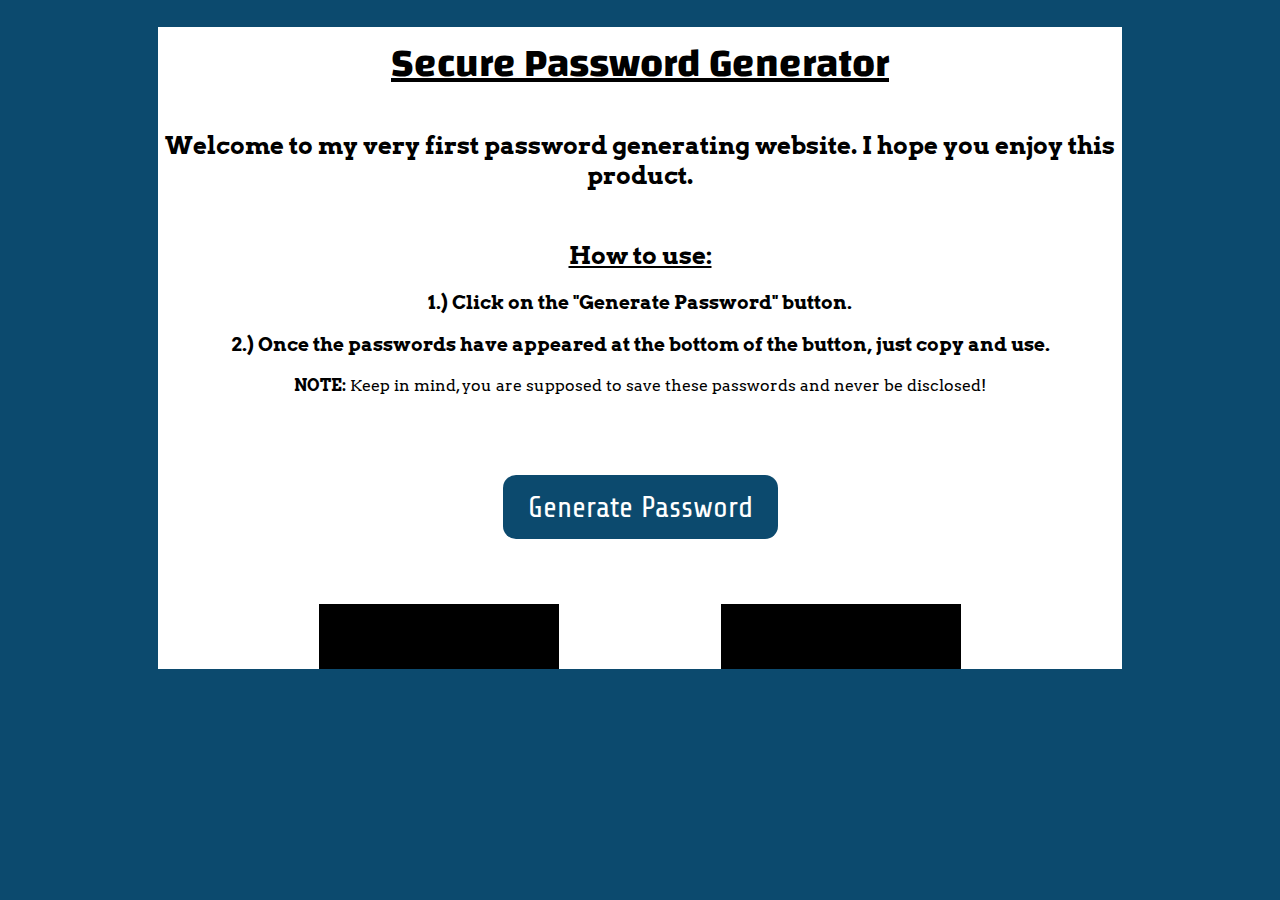
<file: password-generator.html>
<!DOCTYPE html>
<html lang="en">
    <head>
        <meta charset="UTF-8">
        <meta http-equiv="X-UA-Compatible" content="IE=edge">
        <meta name="viewport" content="width=device-width, initial-scale=1.0">
        <link rel="stylesheet" type="text/css" href="password-generator.css">
        <title>Password Generator | A.R.K. Webpages</title>
    </head>
    <body>
        <div id="main-frame1">
            <div>
                <h1 id="main-title-index">Secure Password Generator</h1>
            </div>
            
            <div>
                <h2 id="main-description-index">Welcome to my very first password generating website. I hope you enjoy this product.</h2>
            </div>
            
            <div>
                <h2 id="how-to-use-text"> How to use: </h2> 
            </div>
            
            <div id="how-to-description-div">
                <h3> 1.) Click on the "Generate Password" button.</h3><h3>2.) Once the passwords have appeared at the bottom of the button, just copy and use.</h3> </h3> <strong>NOTE:</strong> Keep in mind, you are supposed to save these passwords and never be disclosed! </h3>
            </div>

            <div>
                <button id="generate-password-btn1" onClick="triggerPassword()">Generate Password</button>
            </div>
            
            <div id="pass-holder1">
                <div class="password-placeholder-box"> 
                    <p id="password-placeholder1"></p>
                </div>
                <div class="password-placeholder-box">
                    <p id="password-placeholder2"></p>
                </div>
            </div>
        </div>


        <script src="password-generator.js"></script>
    </body>
</html>
</file>
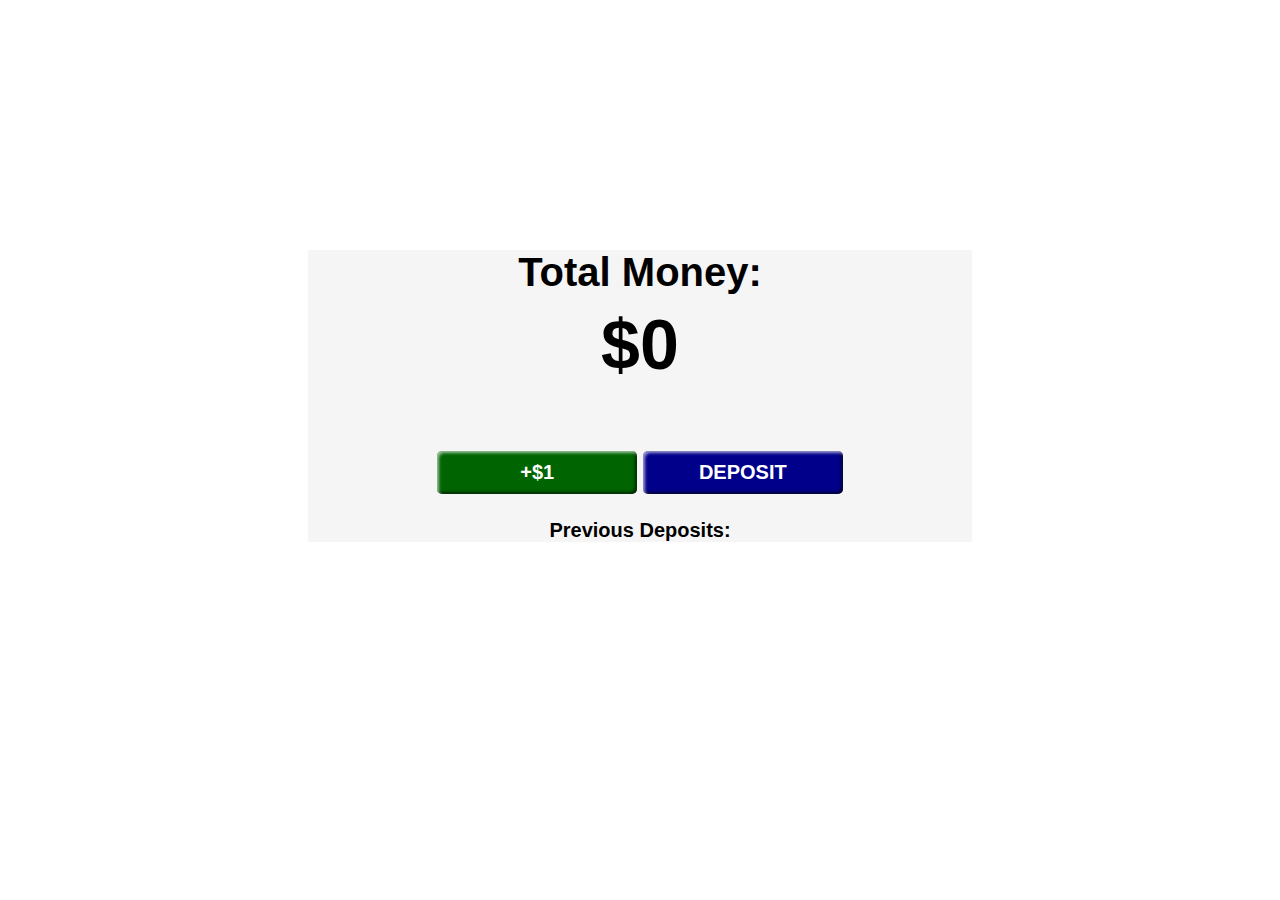
<file: project-increment.html>
<!DOCTYPE html>
<html>
    <head>
        <meta charset="UTF-8">
        <meta http-equiv="X-UA-Compatible" content="IE=edge">
        <meta name="viewport" content="width=device-width, initial-scale=1.0">
        <link rel="stylesheet" href="project-increment.css">
        <title>Money Clicker | A.R.K. Webpages</title>
    </head>
    <body>
        <div id="main-money-clicker-interface">
            <h1>Total Money:</h1>
            <h2 id="count-el">$0</h2>
        <br>
        <br>
            <button id="increment-btn" onclick="increment()">+$1</button>
            <button id="save-btn" onclick="save()">DEPOSIT</button>
            <p id="save-el">Previous Deposits: </p>
        </div>
        
        <script src="project-increment.js"></script>
    </body>
</html>
</file>
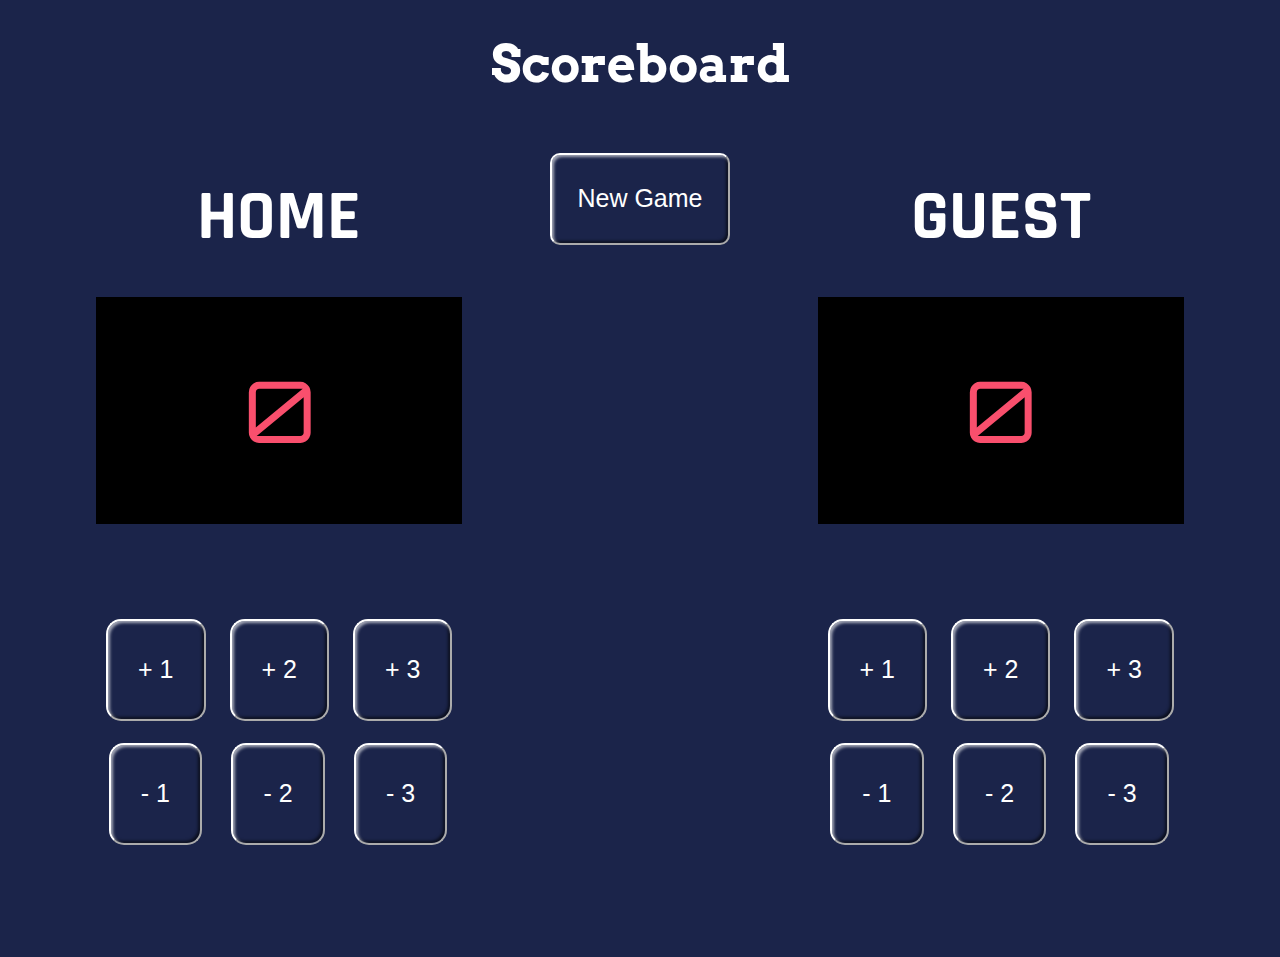
<file: project-scoreboard.html>
<!DOCTYPE html>
<html lang="en">
    <head>
        <meta charset="UTF-8">
        <meta http-equiv="X-UA-Compatible" content="IE=edge">
        <meta name="viewport" content="width=device-width, initial-scale=1.0">
        <link rel="stylesheet" type="text/css" href="project-scoreboard.css">
        <title>Score Board | A.R.K. Webpages</title>
    </head>

    <body>
        <h1 id="main-title-scoreboard">Scoreboard</h1>


        <div class="container-buttons">
            <div>
                <h3 class="subheading-scoreboard">HOME</h3>
                <p id="numHome-el">0</p>
                <div>
                    <Button class="button-design-positive" onclick="incrementHomePlus1()">+ 1</Button>
                    <button class="button-design-positive" onclick="incrementHomePlus2()">+ 2</button>
                    <button class="button-design-positive" onclick="incrementHomePlus3()">+ 3</button>
                </div>
                <div>
                    <button class="button-design-negative" onclick="incrementHomeMinus1()">- 1</button>
                    <button class="button-design-negative" onclick="incrementHomeMinus2()">- 2</button>
                    <button class="button-design-negative" onclick="incrementHomeMinus3()">- 3</button>
                </div>
                
            </div>
            <div id="resetUniversal">
                <button id="button-design-newgame" onclick="resetUniversalScore()">New Game</button>
            </div>
            <div>
                <h3 class="subheading-scoreboard">GUEST</h3>
                <p id="numGuest-el">0</p>
                <div>
                    <button class="button-design-positive" onclick="incrementGuestPlus1()">+ 1</button>
                    <button class="button-design-positive" onclick="incrementGuestPlus2()">+ 2</button>
                    <button class="button-design-positive" onclick="incrementGuestPlus3()">+ 3</button>
                </div>
                <div>
                    <button class="button-design-negative" onclick="incrementGuestMinus1()">- 1</button>
                    <button class="button-design-negative" onclick="incrementGuestMinus2()">- 2</button>
                    <button class="button-design-negative" onclick="incrementGuestMinus3()">- 3</button>
                </div>
            </div>
        </div>


        <script src="project-scoreboard.js"></script>
    </body>
</html>
</file>
<file: password-generator.css>
/*--- Fonts ---*/

/*Changa*/ @import url('https://fonts.googleapis.com/css2?family=Changa&display=swap');

/*Share Tech*/ @import url('https://fonts.googleapis.com/css2?family=Share+Tech&display=swap');

/*Source Code Pro */ @import url('https://fonts.googleapis.com/css2?family=Source+Code+Pro&display=swap');

/*Arvo */ @import url('https://fonts.googleapis.com/css2?family=Arvo&display=swap');


/*--- Fonts end---*/

body {
    text-align: center;
    background-color: #0C4A6E;
}

#main-frame1 {
    margin-right: 150px;
    margin-left: 150px;
    background-color: white;
}

#main-title-index {
    font-family: 'Changa', sans-serif;
    text-decoration: underline;
    font-size: 40px;
    margin-bottom: 30px;
}

#generate-password-btn1 {
    font-size: 30px;
    border: 0px;
    padding: 15px 25px 15px 25px;
    border-radius: 13px;
    background-color: #0C4A6E;
    margin-bottom: 65px;
    color:rgb(255, 255, 255);
    font-family: 'Share Tech', sans-serif;
    font-style: bold;
}

#generate-password-btn1:hover {
    background-color: #116799;
}

#generate-password-btn1:active {
    background-color: #167fbc;
}

.password-placeholder-box {
    font-size: 20px;
    padding-bottom: 10px;
    padding-left: 10px;
    padding-right: 10px;
    background-color:black;
    height: 55px;
    width: 220px;
}

#password-placeholder1 {
    font-family: 'Source Code Pro', monospace;
    color: white;
}

#password-placeholder2 {
    font-family: 'Source Code Pro', monospace;
    color: white;
}

#pass-holder1 {
    display: flex;
    justify-content: space-evenly;
}

#main-description-index {
    font-family: 'Arvo', serif;
    margin-bottom: 50px;
}

#how-to-description-div {
    font-family: 'Arvo', serif;
    font-size: 1em;
    margin-bottom: 80px;
}

#how-to-use-text {
    font-family: 'Arvo', serif;
    font-style: bold;
    text-decoration: underline;
}
</file>
<file: project-increment.css>
body {
    background-image: url("https://images.unsplash.com/photo-1526304640581-d334cdbbf45e?ixlib=rb-1.2.1&ixid=MnwxMjA3fDB8MHxwaG90by1wYWdlfHx8fGVufDB8fHx8&auto=format&fit=crop&w=2070&q=80");
    background-size: cover;
    font-family: -apple-system, BlinkMacSystemFont, 'Segoe UI', Roboto, Oxygen, Ubuntu, Cantarell, 'Open Sans', 'Helvetica Neue', sans-serif;
    font-weight: bold;
    text-align: center;
}

h1 {
    margin-top: 10px;
    margin-bottom: 10px;
}

h2 {
    font-size: 50px;
    margin-top: 0;
    margin-bottom: 20px;
}

button {
    border: none;
    padding-top: 10px;
    padding-bottom: 10px;
    color: white;
    font-weight: bold;
    width: 200px;
    margin-bottom: 5px;
    border-radius: 5px;
    box-shadow: inset 2px 2px 3px rgba(255, 255, 255, .6),
                inset -2px -2px 3px rgba(0, 0, 0, .6);
}

#increment-btn {
    background: darkgreen;
    font-size: 20px;
}

#save-btn {
    background: darkblue;
    font-size: 20px;
}

#main-money-clicker-interface {
    position: relative;
    top: 0px;
    font-size: 20px;
    background-color: rgb(245, 245, 245);
    border-width: 1px;
    margin: 250px 300px;
}

#count-el {
    font-size: 70px;
}

#increment-btn:hover {
    background-color: rgb(1, 145, 1);
}

#increment-btn:active {
    background-color: rgb(0, 171, 0);
}

#save-btn:hover {
    background-color: rgb(0, 0, 194);
}

#save-btn:active {
    background-color: rgb(0, 0, 255);
}
</file>
<file: project-scoreboard.css>
/*Orbitron Font*/ @import url('https://fonts.googleapis.com/css2?family=Orbitron:wght@500&display=swap');
/*Arvo Font*/ @import url('https://fonts.googleapis.com/css2?family=Arvo&family=Orbitron:wght@500&display=swap');
/*Rajdhani Font*/ @import url('https://fonts.googleapis.com/css2?family=Rajdhani:wght@600&display=swap');

body {
    background-color: #1B244A;
}

.container-buttons {
    position: relative;
    bottom: 75px;
    justify-content: center;
    display: flex;
    justify-content: space-evenly;
}

#resetUniversal {
    position: relative;
    top: 100px;
}

#main-title-scoreboard {
    font-size: 50px;
    font-family: 'Arvo', sans-serif;
    position: relative;
    display: flex;
    justify-content: center;
    align-items: center;
    color: white;

}

.subheading-scoreboard {
    font-family: 'Rajdhani', sans-serif;
    position: relative;
    top: 50px;
    text-align: center;
    font-size: 70px;
    color: white;
}

#numHome-el {
    background-color: black;
    color: #F94F6D;
    font-size: 85px;
    font-family: 'Orbitron', sans-serif;
    padding: 60px 10px 60px 10px;
    text-align: center;
}

#numGuest-el {
    background-color: black;
    color: #F94F6D;
    font-size: 85px;
    font-family: 'Orbitron', sans-serif;
    padding: 60px 10px 60px 10px; 
    text-align: center;
}

.button-design-positive {
    border: 40;
    border-radius: 15px;
    line-height: 1.5;
    color: white;
    background-color: #1B244A;
    border-color: white;
    padding: 30px;
    font-size: 25px;
    align-items: center;
    margin: 10px;
    box-shadow: inset 2px 2px 3px rgba(255, 255, 255, .6),
                inset -2px -2px 3px rgba(0, 0, 0, .6);
}

.button-design-negative {
    border: 40;
    border-radius: 15px;
    line-height: 1.5;
    color: white;
    background-color: #1B244A;
    border-color: white;
    padding: 8.25%;
    font-size: 25px;
    align-items: center;
    margin: 0.5em;
    box-shadow: inset 2px 2px 3px rgba(255, 255, 255, .6),
                inset -2px -2px 3px rgba(0, 0, 0, .6);

}

#button-design-newgame {
    position: relative;
    top: 0px;
    text-align: center;
    border: 40;
    border-radius: 10px;
    line-height: 1.5;
    color: white;
    background-color: #1B244A;
    border-color: white;
    padding: 25px;
    font-size: 25px;
    box-shadow: inset 2px 2px 3px rgba(255, 255, 255, .6),
                inset -2px -2px 3px rgba(0, 0, 0, .6);
}

.button-design-positive:hover {
    background-color: #2f3b6b;
}

.button-design-negative:hover {
    background-color: #2f3b6b;
}

#button-design-newgame:hover {
    background-color: #2f3b6b;
}
</file>
